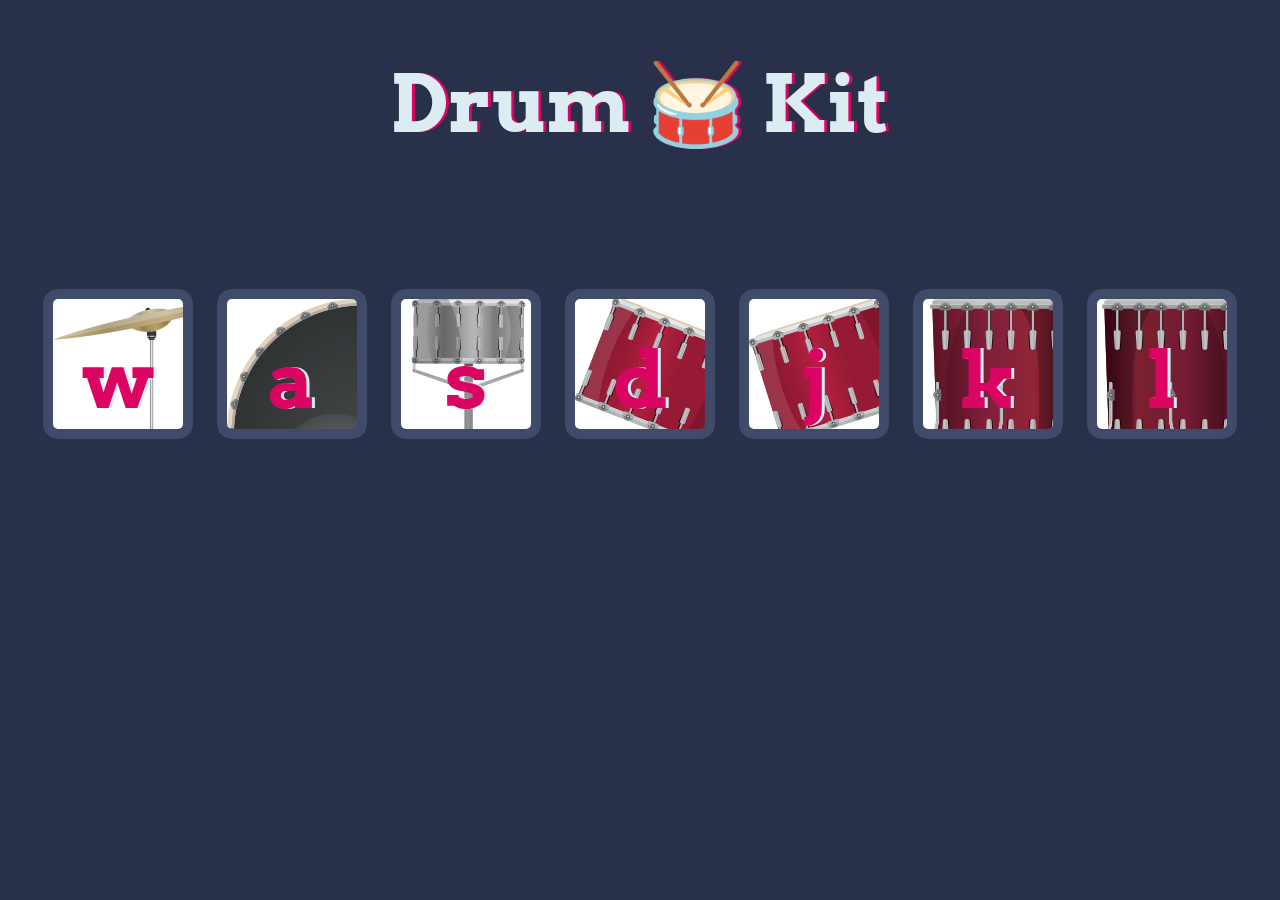
<file: Drum Kit Starting Files/index.html>
<!DOCTYPE html>
<html lang="en" dir="ltr">

<head>
  <meta charset="utf-8">
  <title>Drum Kit</title>
  <link rel="stylesheet" href="styles.css">
  <link href="https://fonts.googleapis.com/css?family=Arvo" rel="stylesheet">
</head>

<body>

  <h1 id="title">Drum 🥁 Kit</h1>
  <div class="set">
    <button class="w drum">w</button>
    <button class="a drum">a</button>
    <button class="s drum">s</button>
    <button class="d drum">d</button>
    <button class="j drum">j</button>
    <button class="k drum">k</button>
    <button class="l drum">l</button>
  </div>


  <footer>
    
  </footer>
  <script src="index.js" charset="utf-8"></script>
</body>

</html>
</file>
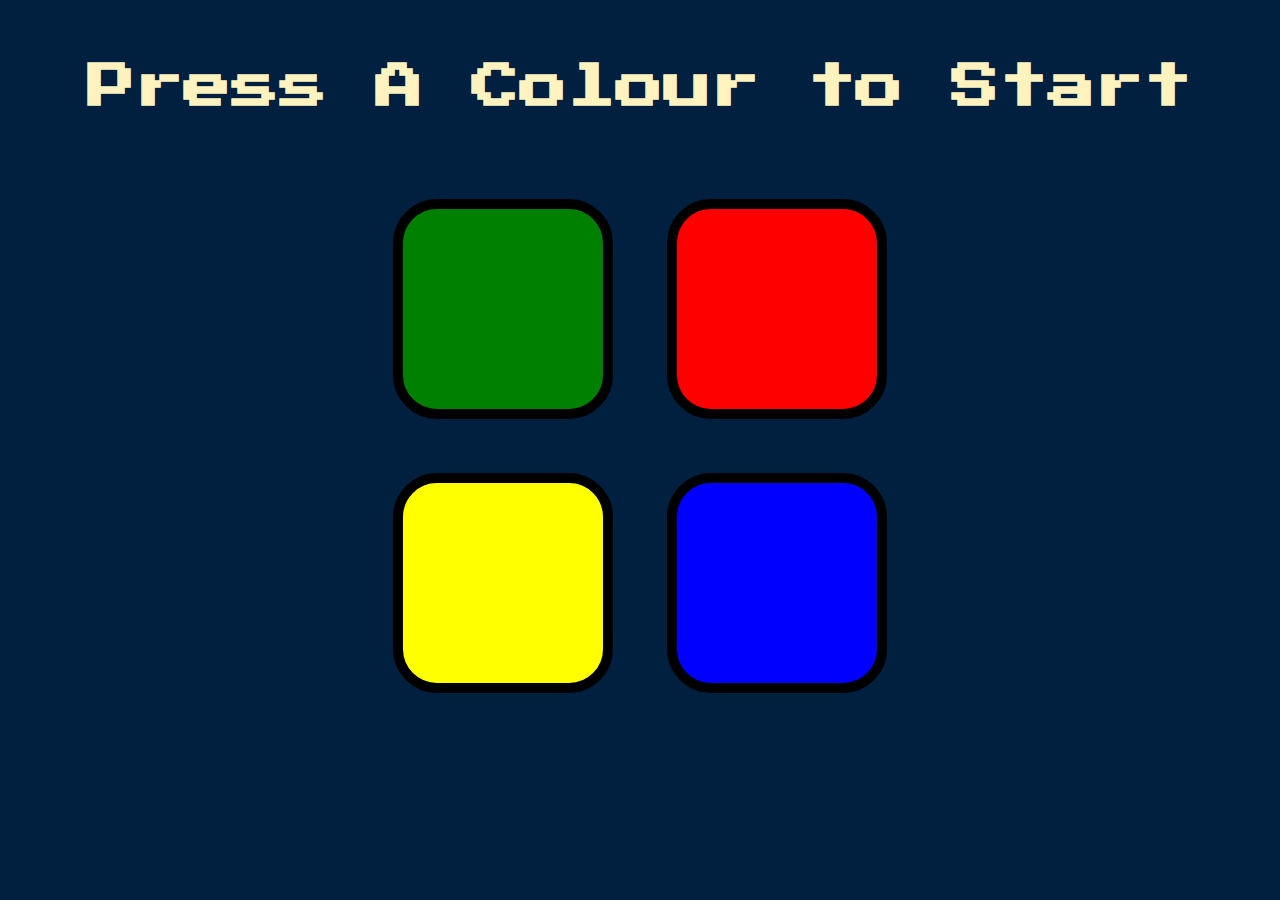
<file: Simon Game/index.html>
<!DOCTYPE html>
<html lang="en" dir="ltr">

<head>
  <meta charset="utf-8">
  <title>Simon</title>
  <link rel="stylesheet" href="styles.css">
  <link href="https://fonts.googleapis.com/css?family=Press+Start+2P" rel="stylesheet">
</head>

<body>
  <h1 id="level-title">Press A Colour to Start</h1>
  <div class="container">
    <div class="row">

      <div type="button" id="green" class="btn green">

      </div>

      <div type="button" id="red" class="btn red">

      </div>
    </div>

    <div class="row">

      <div type="button" id="yellow" class="btn yellow">

      </div>
      <div type="button" id="blue" class="btn blue">

      </div>

    </div>

  </div>
<script src="https://ajax.googleapis.com/ajax/libs/jquery/3.6.1/jquery.min.js"></script>
<script src="game.js" charset="utf-8"></script>
</body>

</html>
</file>
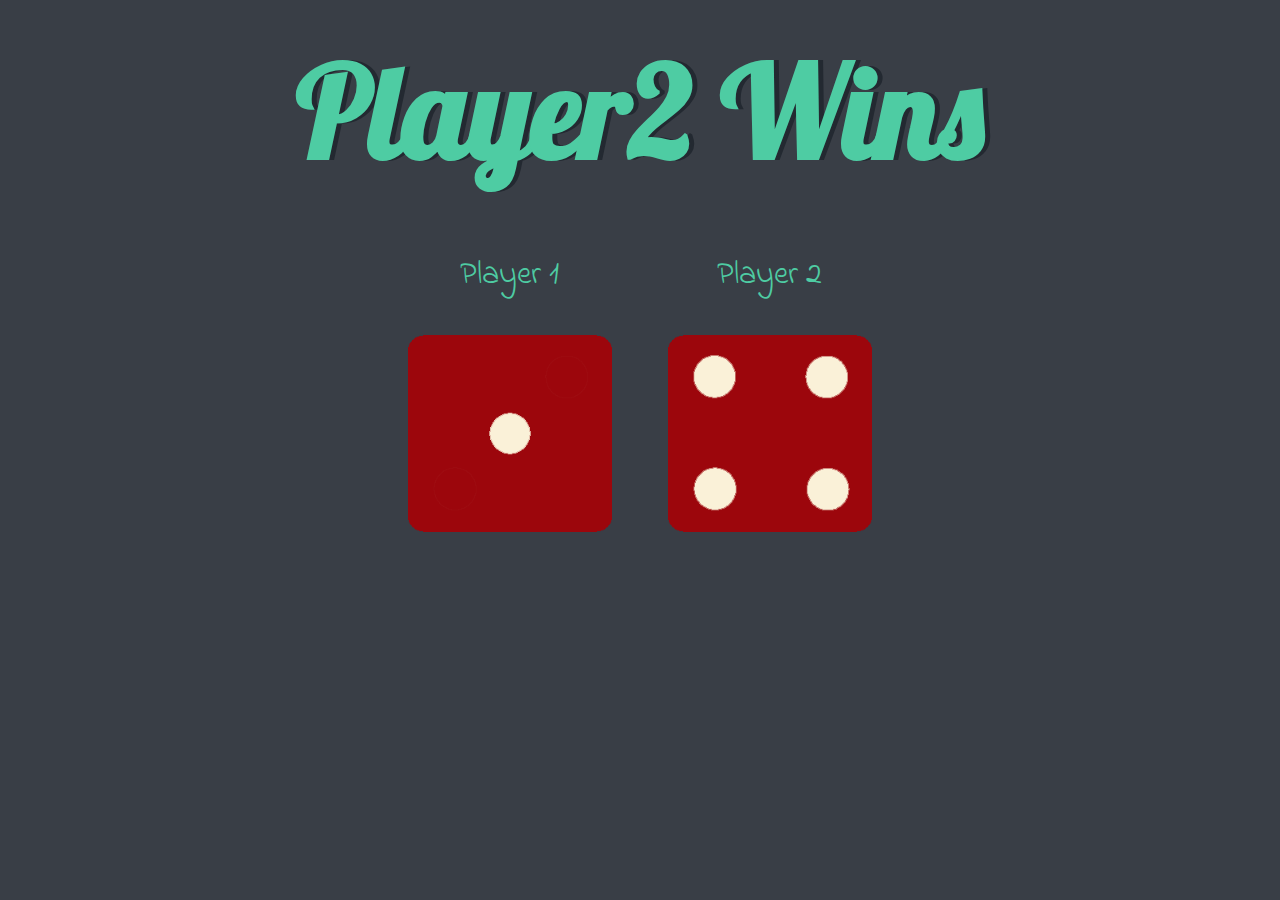
<file: DICE GAME/dicee.html>
<!DOCTYPE html>
<html lang="en" dir="ltr">
  <head>
    <meta charset="utf-8">
    <title>Dicee</title>
    <link rel="stylesheet" href="styles.css">
    <link href="https://fonts.googleapis.com/css?family=Indie+Flower|Lobster" rel="stylesheet">

  </head>
  <body>

    <div class="container">
      <h1>Refresh Me</h1>

      <div class="dice">
        <p>Player 1</p>
        <img class="img1" src="images/dice6.png">
      </div>

      <div class="dice">
        <p>Player 2</p>
        <img class="img2" src="images/dice6.png">
      </div>

    </div>

    <script src="dice.js" charset="utf-8"></script>
  </body>


</html>
</file>
<file: Drum Kit Starting Files/styles.css>
body {
  text-align: center;
  background-color: #283149;
}

h1 {
  font-size: 5rem;
  color: #DBEDF3;
  font-family: "Arvo", cursive;
  text-shadow: 3px 0 #DA0463;

}

footer {
  color: #DBEDF3;
  font-family: sans-serif;
}

.w {
background-image: url("images/crash.png");
}

.a {
background-image: url("images/kick.png");
}

.s {
background-image: url("images/snare.png");
}

.d {
background-image: url("images/tom1.png");
}

.j {
background-image: url("images/tom2.png");
}

.k {
background-image: url("images/tom3.png");
}

.l {
background-image: url("images/tom4.png");
}

.set {
  margin: 10% auto;
}

.game-over {
  background-color: red;
  opacity: 0.8;
}

.pressed {
  box-shadow: 0 3px 4px 0 #DBEDF3;
  opacity: 0.5;
}

.red {
  color: red;
}

.drum {
  outline: none;
  border: 10px solid #404B69;
  font-size: 5rem;
  font-family: 'Arvo', cursive;
  line-height: 2;
  font-weight: 900;
  color: #DA0463;
  text-shadow: 3px 0 #DBEDF3;
  border-radius: 15px;
  display: inline-block;
  width: 150px;
  height: 150px;
  text-align: center;
  margin: 10px;
  background-color: white;
}
</file>
<file: Simon Game/styles.css>
body {
  text-align: center;
  background-color: #011F3F;
}

#level-title {
  font-family: 'Press Start 2P', cursive;
  font-size: 3rem;
  margin:  5%;
  color: #FEF2BF;
}

.container {
  display: block;
  width: 50%;
  margin: auto;

}

.btn {
  margin: 25px;
  display: inline-block;
  height: 200px;
  width: 200px;
  border: 10px solid black;
  border-radius: 20%;
}

.game-over {
  background-color: red;
  opacity: 0.8;
}

.red {
  background-color: red;
}

.green {
  background-color: green;
}

.blue {
  background-color: blue;
}

.yellow {
  background-color: yellow;
}

.pressed {
  box-shadow: 0 0 20px white;
  background-color: grey;
}
</file>
<file: DICE GAME/styles.css>
.container {
  width: 70%;
  margin: auto;
  text-align: center;
}

.dice {
  text-align: center;
  display: inline-block;

}

body {
  background-color: #393E46;
}

h1 {
  margin: 30px;
  font-family: 'Lobster', cursive;
  text-shadow: 5px 0 #232931;
  font-size: 8rem;
  color: #4ECCA3;
}

p {
  font-size: 2rem;
  color: #4ECCA3;
  font-family: 'Indie Flower', cursive;
}

img {
  width: 80%;
}
</file>
